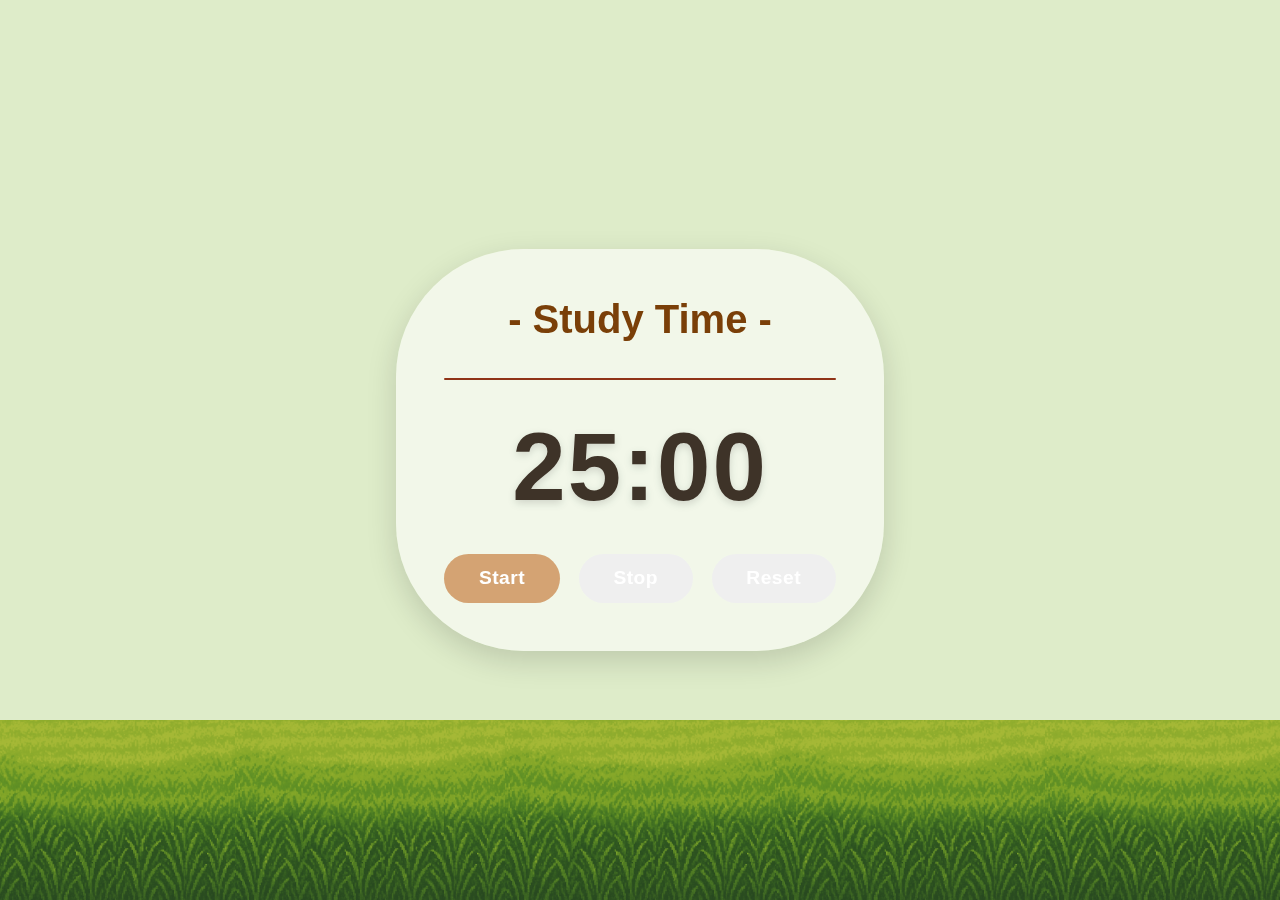
<file: Pomodoro makng/index.html>
<!DOCTYPE html>
<html lang="en">

<head>
    <meta charset="UTF-8">
    <meta name="viewport" content="width=device-width, initial-scale=1.0">
    <title>Pomodoro</title>
    <link rel="stylesheet" href="style.css">
</head>

<body>
    <div class="container">
        <h1 class="title">- Study Time -</h1>
        <hr>
        <p class="timer" id="timer">25:00</p>
        <div class="button-wrapper">
            <button id="start">Start</button>
            <button id="stop">Stop</button>
            <button id="reset">Reset</button>
        </div>

    </div>

    <script src="script.js"></script>
</body>

</html>
</file>
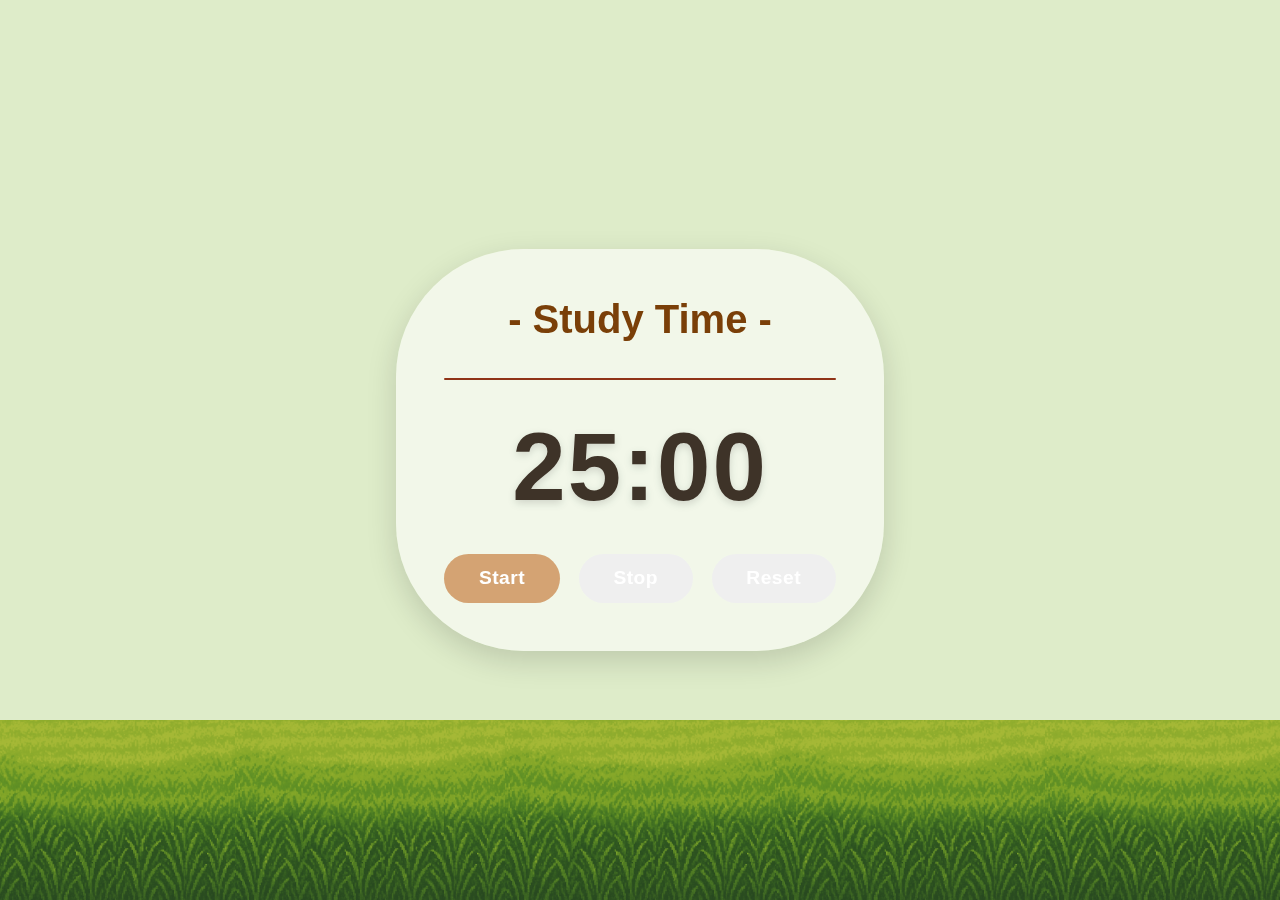
<file: Pomodoro makng/pomodoro.html>
<!DOCTYPE html>
<html lang="en">

<head>
    <meta charset="UTF-8">
    <meta name="viewport" content="width=device-width, initial-scale=1.0">
    <title>Pomodoro</title>
    <link rel="stylesheet" href="style.css">
</head>

<body>
    <div class="container">
        <h1 class="title">- Study Time -</h1>
        <hr>
        <p class="timer" id="timer">25:00</p>
        <div class="button-wrapper">
            <button id="start">Start</button>
            <button id="stop">Stop</button>
            <button id="reset">Reset</button>
        </div>

    </div>

    <script src="script.js"></script>
</body>

</html>
</file>
<file: Pomodoro makng/style.css>
* {
    margin: 0;
    padding: 0;
    box-sizing: border-box;
    font-family: "Poppins", sans-serif;
}

body {
  min-height: 100vh;
  display: flex;
  align-items: center;
  justify-content: center;

  background: rgb(222, 236, 201);
  background-image: url("grass/grass.jpg");
  background-repeat: repeat-x;
  background-position: bottom;
  background-size: auto 180px;
}


.container {
    display: flex;
    flex-direction: column;
    align-items: center;
    justify-content: center;
    gap: 2em;
    color: #4b4453;
    background: rgba(255, 255, 255, 0.6);
    border-radius: 8em;
    padding: 3em 3em;
    box-shadow: 0 10px 30px rgba(0, 0, 0, 0.15);
    backdrop-filter: blur(10px);
}

.title {
    font-size: 2.5em;
    font-weight: 600;
    color: #7a3f08;
}

hr {
    width: 100%;
    background: #8f3317;
    height: 2px;
    border-radius: 1em;
    border: none;
    margin-top: 0.2em;
}

.timer {
  font-size: 6em;
  font-weight: 700;
  color: #3e3328;
  text-shadow: 0 3px 8px rgba(0, 0, 0, 0.15);
  letter-spacing: 2px;
}

.button-wrapper {
    display: flex;
    gap: 1.2em;
}

button {
    font-size: 1.2em;
    font-weight: 600;
    letter-spacing: 0.5px;
    padding: 0.7em 1.8em;
    border-radius: 2em;
    border: none;
    color: white;
    cursor: pointer;
    transition: all 0.3s ease;
}


#start {
    background-color: #d4a373; 

#stop {
    background-color: #b07b54; 
}

#reset {
    background-color: #a47148; 
}

button:hover {
    transform: translateY(-6px);
    filter: brightness(1.1);
}
</file>
